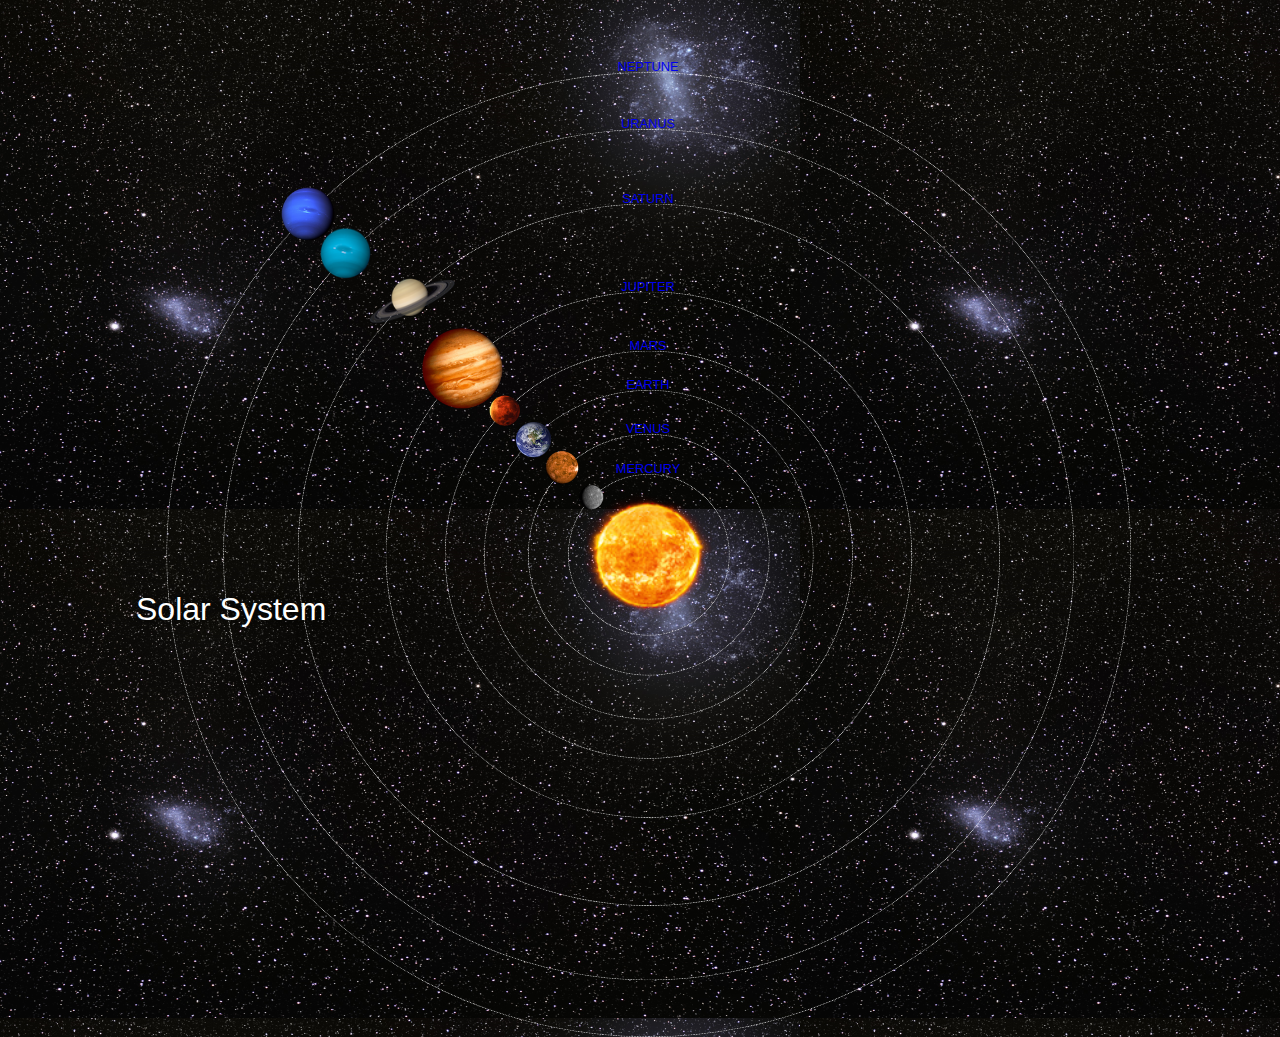
<file: index.html>
<!DOCTYPE html>
<html>
    <head>
        <title>Solar System</title>
        <link rel="stylesheet" href="style.css"/>
    </head>
    <body>
        <div id="container">
            <h1>Solar System</h1>
            <a href="sun.html"><img src="images/sun.png" id="sun"/></a>

            <div id="neptune-orbit">
            <a href="neptune.html"><img src="images/neptune.png" id="neptune"/></a> 
            </div>
            <div id="neptune-label" class="label-box">
                <a href="neptune.html">NEPTUNE</a>
            </div>
            <div id="uranus-orbit">
                <a href="uranus.html"><img src="images/uranus.png" id="uranus"/></a>
            </div>
            <div id="uranus-label" class="label-box">
                <a href="uranus.html">URANUS</a>
            </div>
            <div id="saturn-orbit">
                <a href="saturn.html"><img src="images/saturn.png" id="saturn"/></a>
            </div>
            <div id="saturn-label" class="label-box">
                <a href="saturn.html">SATURN</a>
            </div>
            <div id="jupiter-orbit">
                <a href="jupiter.html"><img src="images/jupiter.png" id="jupiter"/></a>
            </div>
            <div id="jupiter-label" class="label-box">
                <a href="jupiter.html">JUPITER</a>
            </div>
            <div id="mars-orbit">
                <a href="jupiter.html"><img src="images/mars.png" id="mars"/></a>
            </div>
            <div id="mars-label" class="label-box">
                <a href="mars.html">MARS</a>
            </div>
            <div id="earth-orbit">
                <a href="earth.html"><img src="images/earth.png" id="earth"/></a>
            </div>
            <div id="earth-label" class="label-box">
                <a href="earth.html">EARTH</a>
            </div>
            <div id="venus-orbit">
                <a href="venus.html"><img src="images/venus.png" id="venus"/></a>
            </div>
            <div id="venus-label" class="label-box">
                <a href="venus.html">VENUS</a>
            </div>
            <div id="mercury-orbit">
                <a href="mercury.html"><img src="images/mercury.png" id="mercury"/></a>
            </div>
            <div id="mercury-label" class="label-box">
                <a href="mercury.html">MERCURY</a>
            </div>
        </div>
    </body>
</html>
</file>
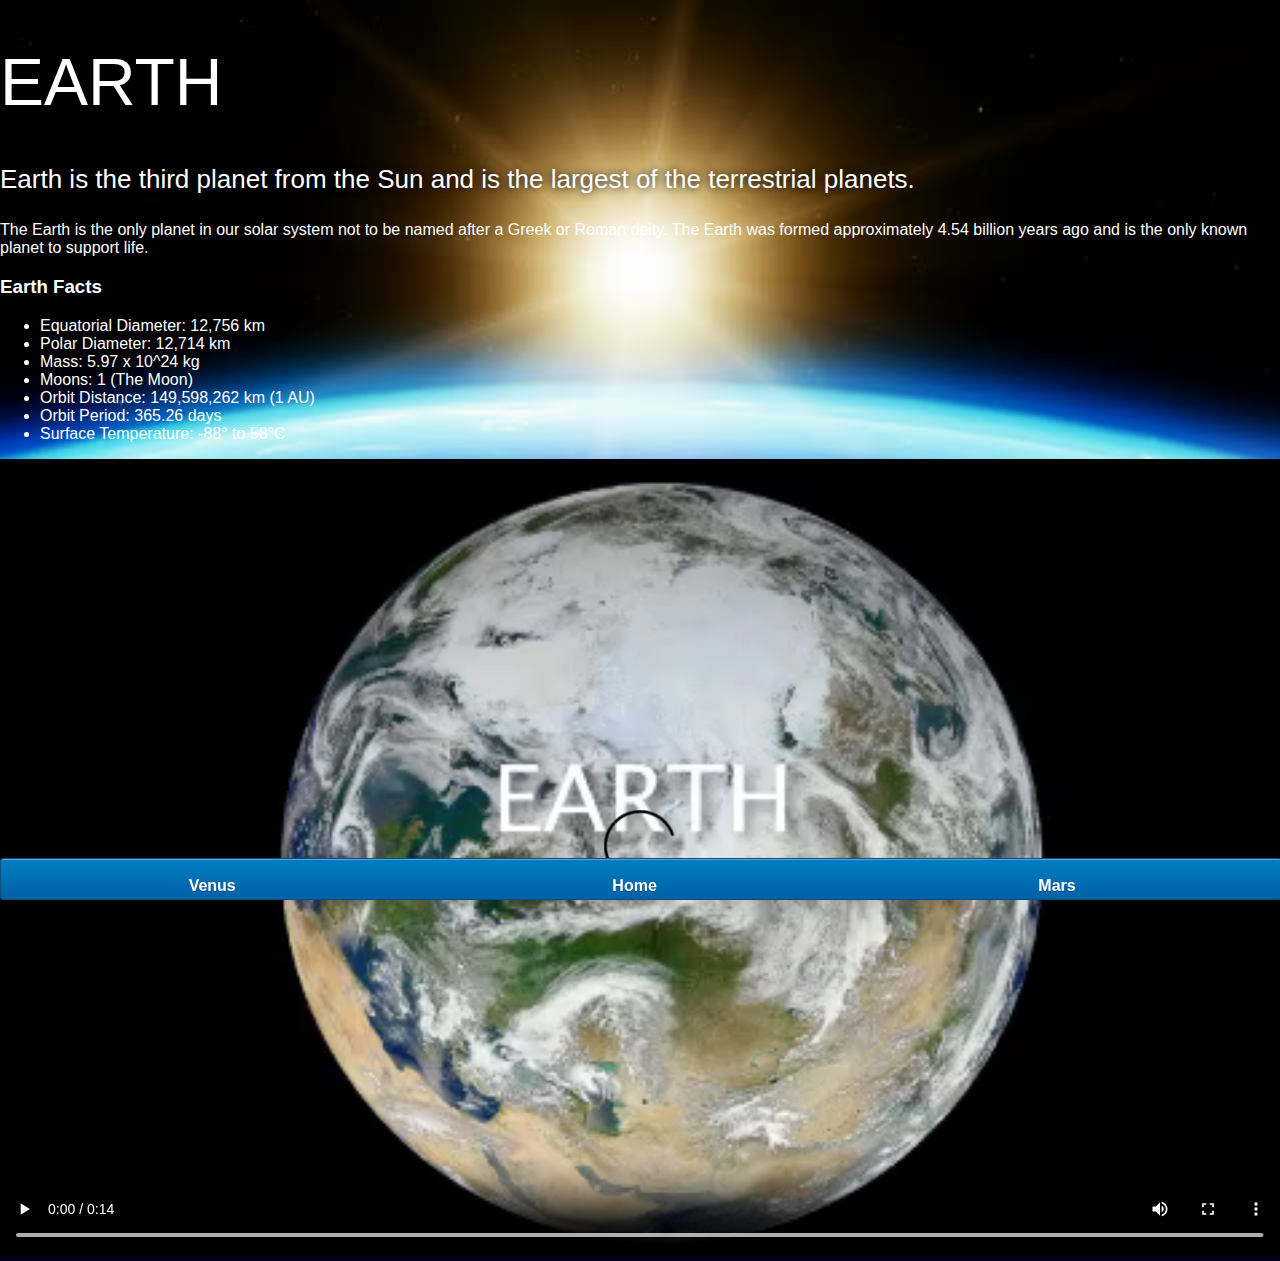
<file: earth.html>
<!DOCTYPE html>
<html>

<head>
    <title>Solar System</title>
    <link rel="stylesheet" href="style-pages.css" />
</head>

<body>
    <div id="main">
        <div id="content">

            <h1>Earth</h1>
            <p class="intro">
                Earth is the third planet from the Sun and is the largest of the terrestrial planets.
            </p>

            <p>
                The Earth is the only planet in our solar system not to be named after a Greek or Roman deity. The Earth
                was formed approximately 4.54 billion years ago and is the only known planet to support life.
            </p>

            <h3>Earth Facts</h3>
            <ul>
                <li>Equatorial Diameter: 12,756 km</li>
                <li>Polar Diameter: 12,714 km</li>
                <li>Mass: 5.97 x 10^24 kg</li>
                <li>Moons: 1 (The Moon)</li>
                <li>Orbit Distance: 149,598,262 km (1 AU)</li>
                <li>Orbit Period: 365.26 days</li>
                <li>Surface Temperature: -88&deg; to 58&deg;C</li>
            </ul>
            <video id="video" controls>
                <source src="videos/earth-video.mp4" type="video/mp4">
            </video>

        </div>
        <div id="tabs-bottom">

            <a href="venus.html">Venus</a>
            <a href="index.html">Home</a>
            <a href="mars.html">Mars</a>

        </div>
    </div>
</body>

</html>
</file>
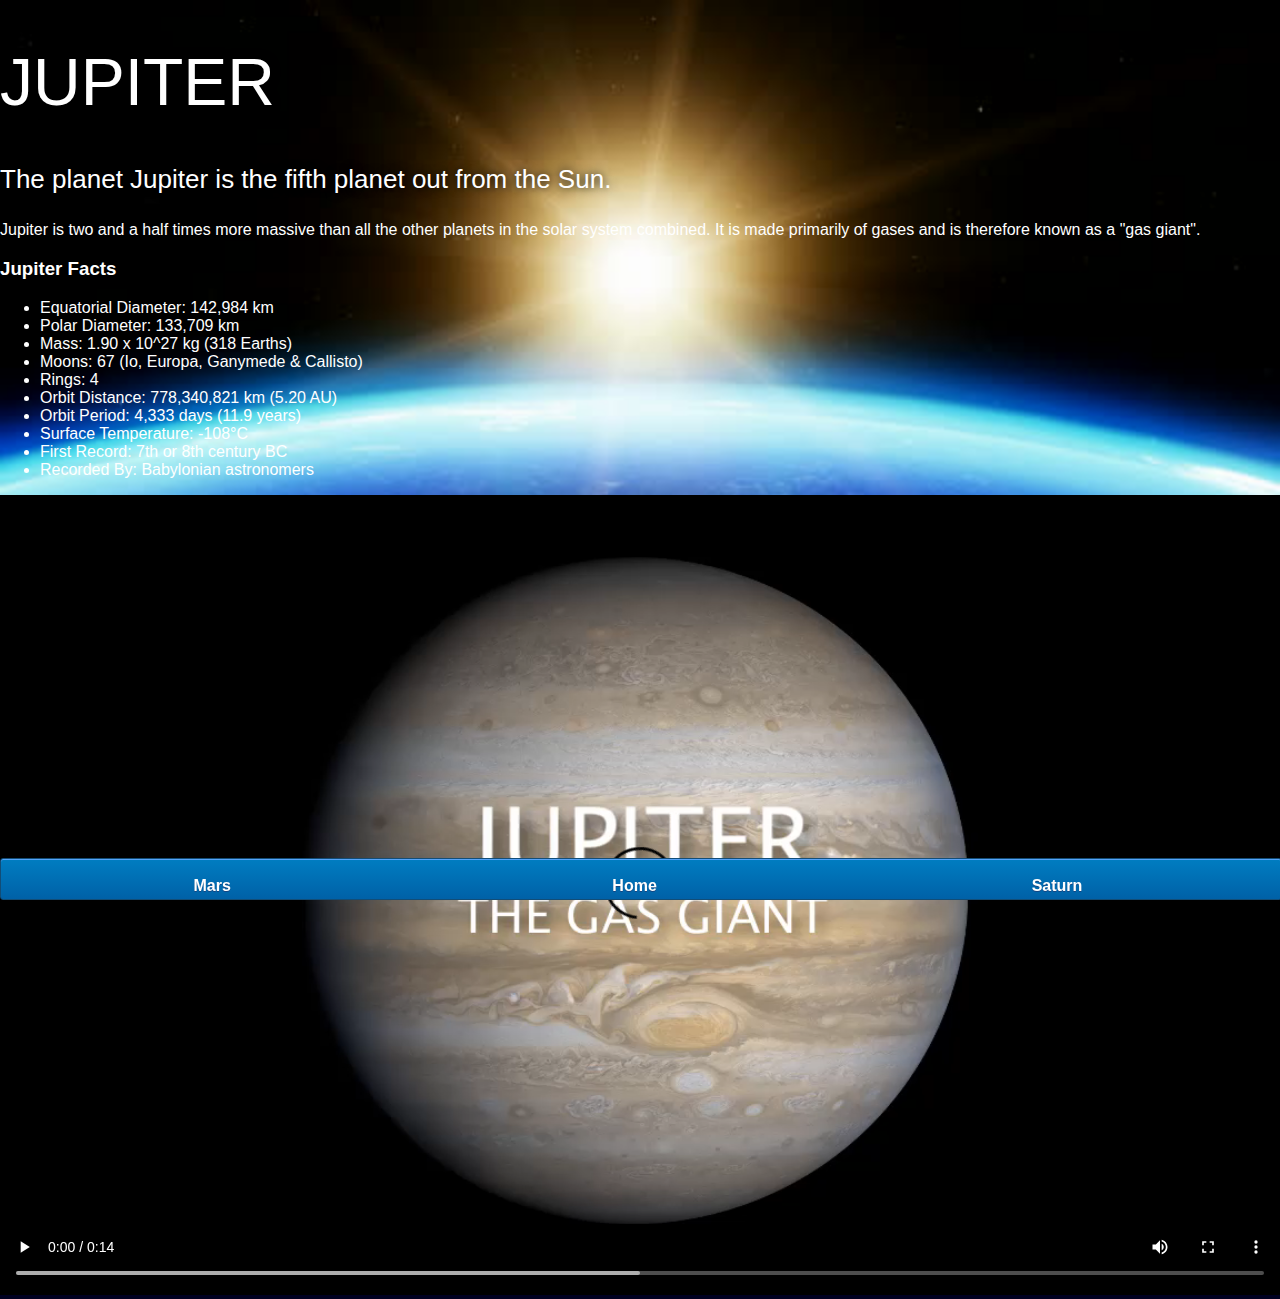
<file: jupiter.html>
<!DOCTYPE html>
<html>

<head>
    <title>Solar System</title>
    <link rel="stylesheet" href="style-pages.css" />
</head>

<body>
    <div id="main">
        <div id="content">

            <h1>Jupiter</h1>
            <p class="intro">
                The planet Jupiter is the fifth planet out from the Sun.
            </p>

            <p>
                Jupiter is two and a half times more massive than all the other planets in the solar system combined. It
                is made primarily of gases and is therefore known as a "gas giant".
            </p>

            <h3>Jupiter Facts</h3>
            <ul>
                <li>Equatorial Diameter: 142,984 km</li>
                <li>Polar Diameter: 133,709 km</li>
                <li>Mass: 1.90 x 10^27 kg (318 Earths)</li>
                <li>Moons: 67 (Io, Europa, Ganymede & Callisto)</li>
                <li>Rings: 4</li>
                <li>Orbit Distance: 778,340,821 km (5.20 AU)</li>
                <li>Orbit Period: 4,333 days (11.9 years)</li>
                <li>Surface Temperature: -108&deg;C</li>
                <li>First Record: 7th or 8th century BC</li>
                <li>Recorded By: Babylonian astronomers</li>
            </ul>
            <video id="video" controls>
                <source src="videos/jupiter-video.mp4" type="video/mp4">
            </video>
        </div>
        <div id="tabs-bottom">


            <a href="mars.html">Mars</a>
            <a href="index.html">Home</a>
            <a href="saturn.html">Saturn</a>
        </div>
    </div>
</body>

</html>
</file>
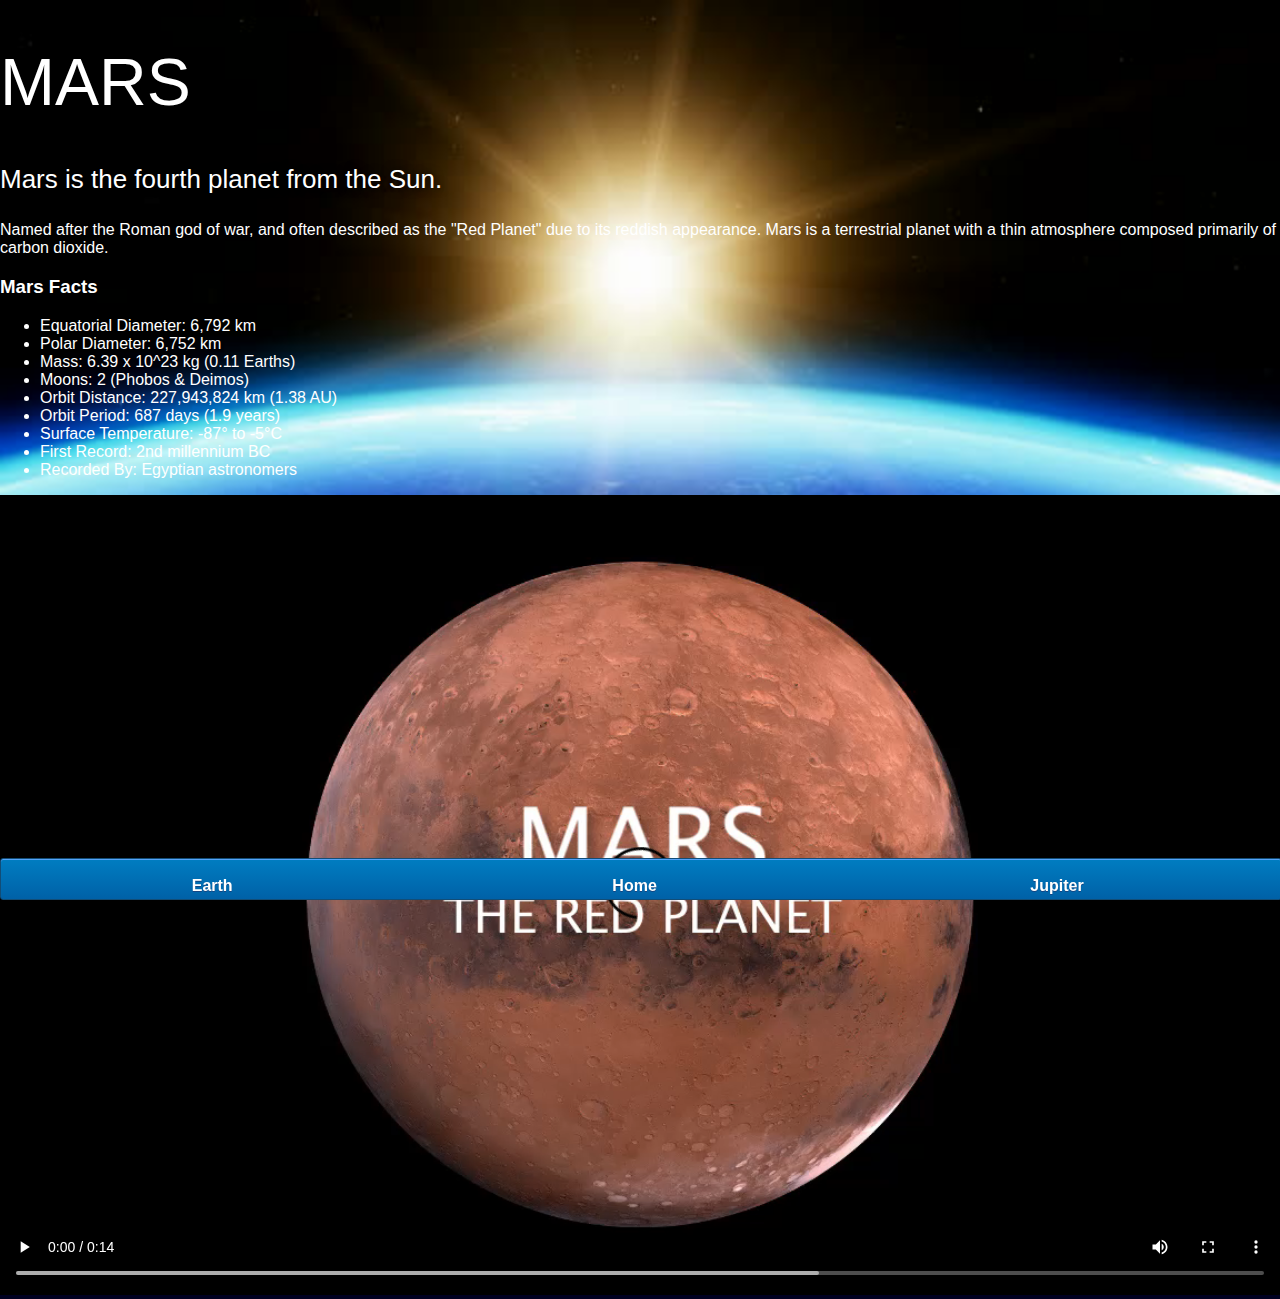
<file: mars.html>
<!DOCTYPE html>
<html>

<head>
    <title>Solar System</title>
    <link rel="stylesheet" href="style-pages.css" />
</head>

<body>
    <div id="main">
        <div id="content">

            <h1>Mars</h1>
            <p class="intro">
                Mars is the fourth planet from the Sun.
            </p>

            <p>
                Named after the Roman god of war, and often described as the "Red Planet" due to its reddish appearance.
                Mars is a terrestrial planet with a thin atmosphere composed primarily of carbon dioxide.
            </p>

            <h3>Mars Facts</h3>
            <ul>
                <li>Equatorial Diameter: 6,792 km</li>
                <li>Polar Diameter: 6,752 km</li>
                <li>Mass: 6.39 x 10^23 kg (0.11 Earths)</li>
                <li>Moons: 2 (Phobos & Deimos)</li>
                <li>Orbit Distance: 227,943,824 km (1.38 AU)</li>
                <li>Orbit Period: 687 days (1.9 years)</li>
                <li>Surface Temperature: -87&deg; to -5&deg;C</li>
                <li>First Record: 2nd millennium BC</li>
                <li>Recorded By: Egyptian astronomers</li>
            </ul>
            <video id="video" controls>
                <source src="videos/mars-video.mp4" type="video/mp4">
            </video>

        </div>
        <div id="tabs-bottom">

            <a href="earth.html">Earth</a>
            <a href="index.html">Home</a>
            <a href="jupiter.html">Jupiter</a>

        </div>
    </div>
</body>

</html>
</file>
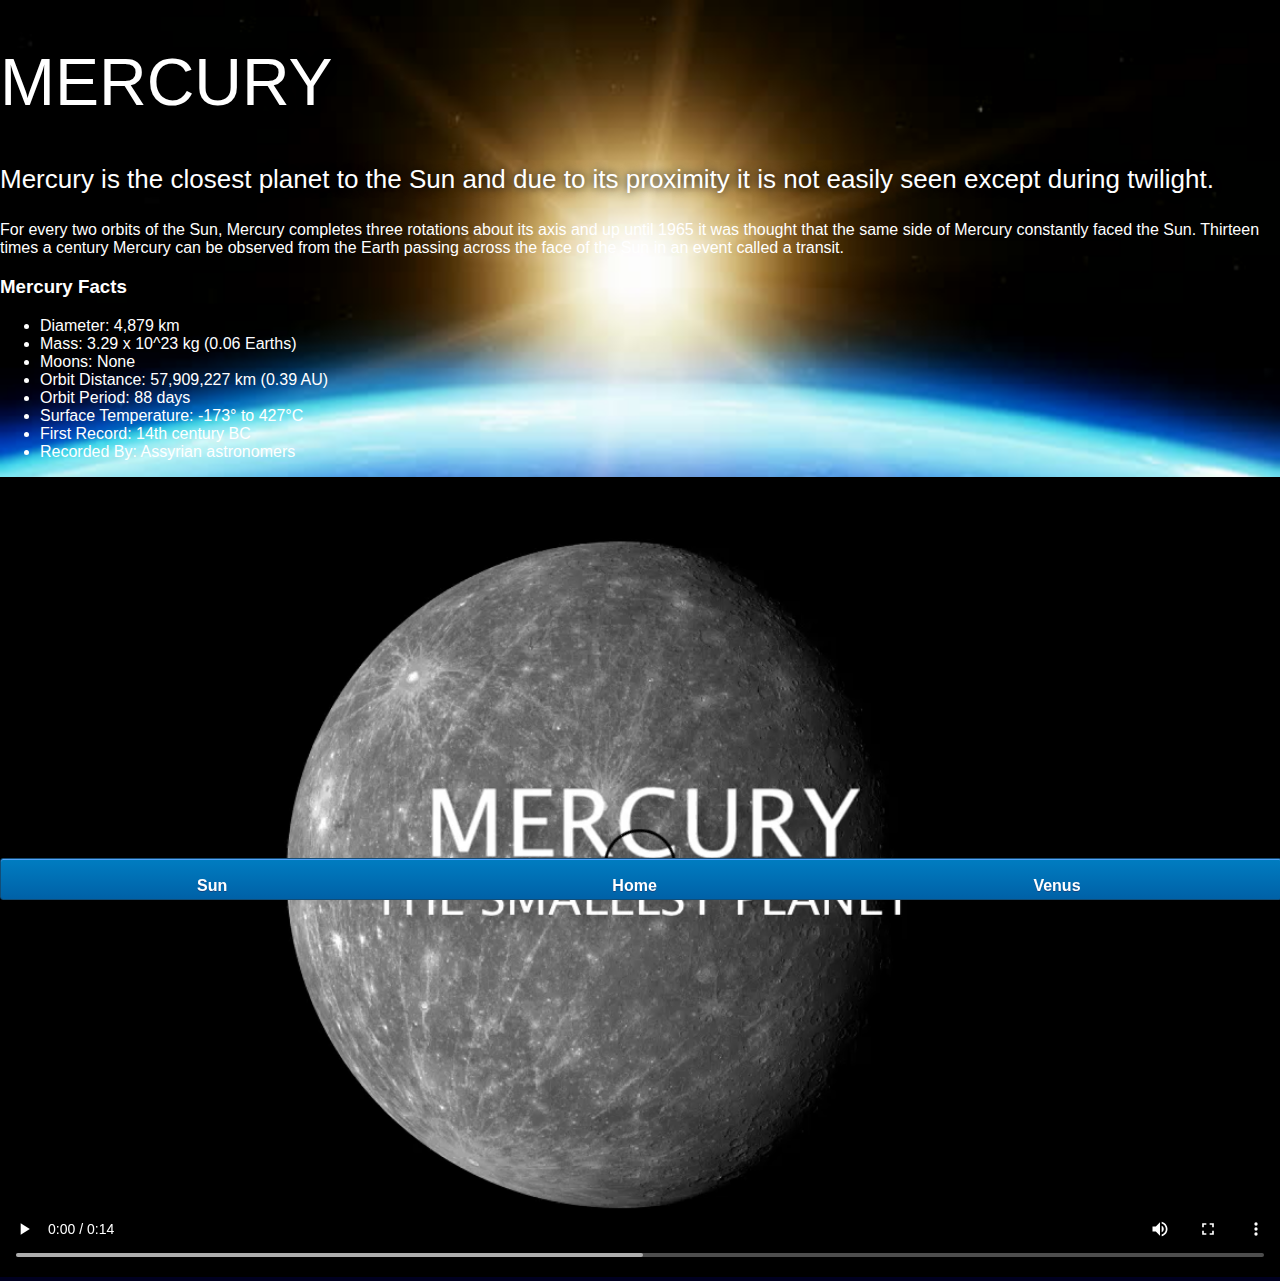
<file: mercury.html>
<!DOCTYPE html>
<html>

<head>
    <title>Solar System</title>
    <link rel="stylesheet" href="style-pages.css" />
</head>

<body>
    <div id="main">
        <div id="content">

            <h1>Mercury</h1>
            <p class="intro">
                Mercury is the closest planet to the Sun and due to its proximity it is not easily seen except during
                twilight.
            </p>

            <p>
                For every two orbits of the Sun, Mercury completes three rotations about its axis and up until 1965 it
                was thought that the same side of Mercury constantly faced the Sun. Thirteen times a century Mercury can
                be observed from the Earth passing across the face of the Sun in an event called a transit.
            </p>

            <h3>Mercury Facts</h3>
            <ul>
                <li>Diameter: 4,879 km</li>
                <li>Mass: 3.29 x 10^23 kg (0.06 Earths)</li>
                <li>Moons: None</li>
                <li>Orbit Distance: 57,909,227 km (0.39 AU)</li>
                <li>Orbit Period: 88 days</li>
                <li>Surface Temperature: -173&deg; to 427&deg;C</li>
                <li>First Record: 14th century BC</li>
                <li>Recorded By: Assyrian astronomers</li>
            </ul>
            <video id="video" controls>
                <source src="videos/mercury-video.mp4" type="video/mp4">
            </video>

        
        </div>
        <div id="tabs-bottom">

            <a href="sun.html">Sun</a>
            <a href="index.html">Home</a>
            <a href="venus.html">Venus</a>
        </div>
    </div>
</body>

</html>
</file>
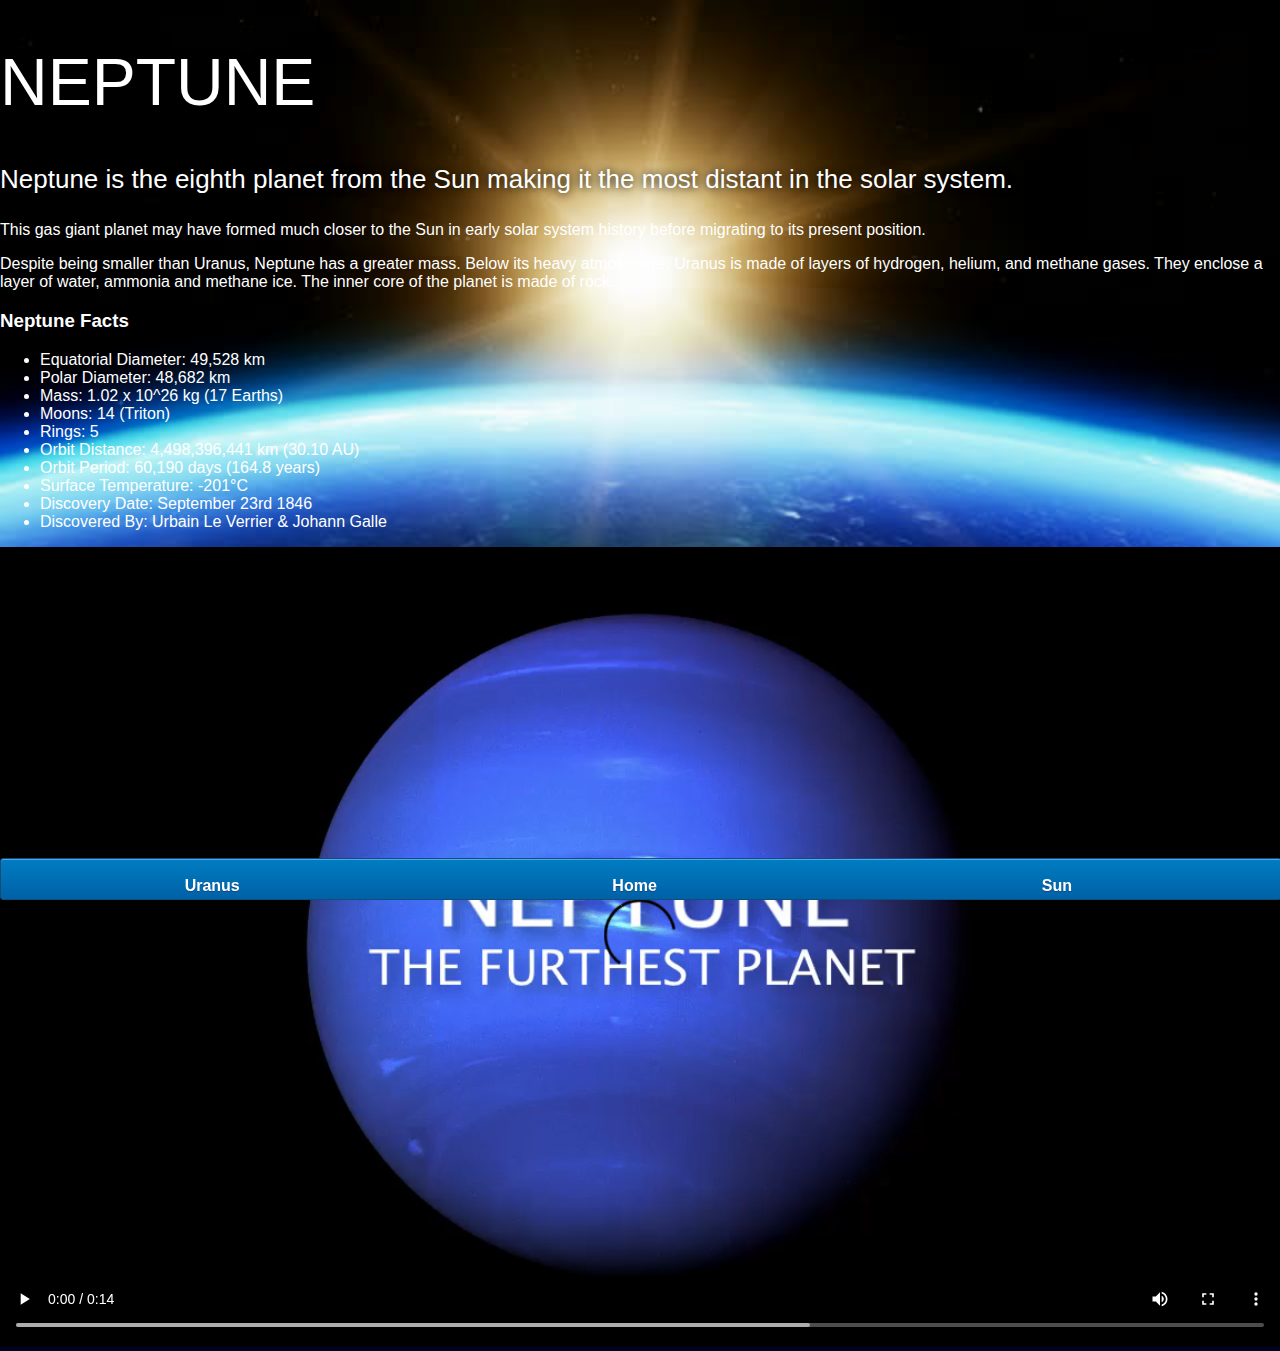
<file: neptune.html>
<!DOCTYPE html>
<html>

<head>
    <title>Solar System</title>
    <link rel="stylesheet" href="style-pages.css" />
</head>

<body>
    <div id="main">
        <div id="content">

            <h1>Neptune</h1>
            <p class="intro">
                Neptune is the eighth planet from the Sun making it the most distant in the solar system.
            </p>
            <p>
                This gas giant planet may have formed much closer to the Sun in early solar system history before
                migrating to its present position.</p>

            <p>Despite being smaller than Uranus, Neptune has a greater mass. Below its heavy atmosphere, Uranus is made
                of layers of hydrogen, helium, and methane gases. They enclose a layer of water, ammonia and methane
                ice. The inner core of the planet is made of rock.</p>

            <h3>Neptune Facts</h3>
            <ul>
                <li>Equatorial Diameter: 49,528 km</li>
                <li>Polar Diameter: 48,682 km</li>
                <li>Mass: 1.02 x 10^26 kg (17 Earths)</li>
                <li>Moons: 14 (Triton)</li>
                <li>Rings: 5</li>
                <li>Orbit Distance: 4,498,396,441 km (30.10 AU)</li>
                <li>Orbit Period: 60,190 days (164.8 years)</li>
                <li>Surface Temperature: -201&deg;C</li>
                <li>Discovery Date: September 23rd 1846</li>
                <li>Discovered By: Urbain Le Verrier & Johann Galle</li>
            </ul>

            <video id="video" controls>
                <source src="videos/neptune-video.mp4" type="video/mp4">
            </video>


        </div>
        <div id="tabs-bottom">

            <a href="uranus.html">Uranus</a>
            <a href="index.html">Home</a>
            <a href="sun.html">Sun</a>
        </div>
    </div>
</body>

</html>
</file>
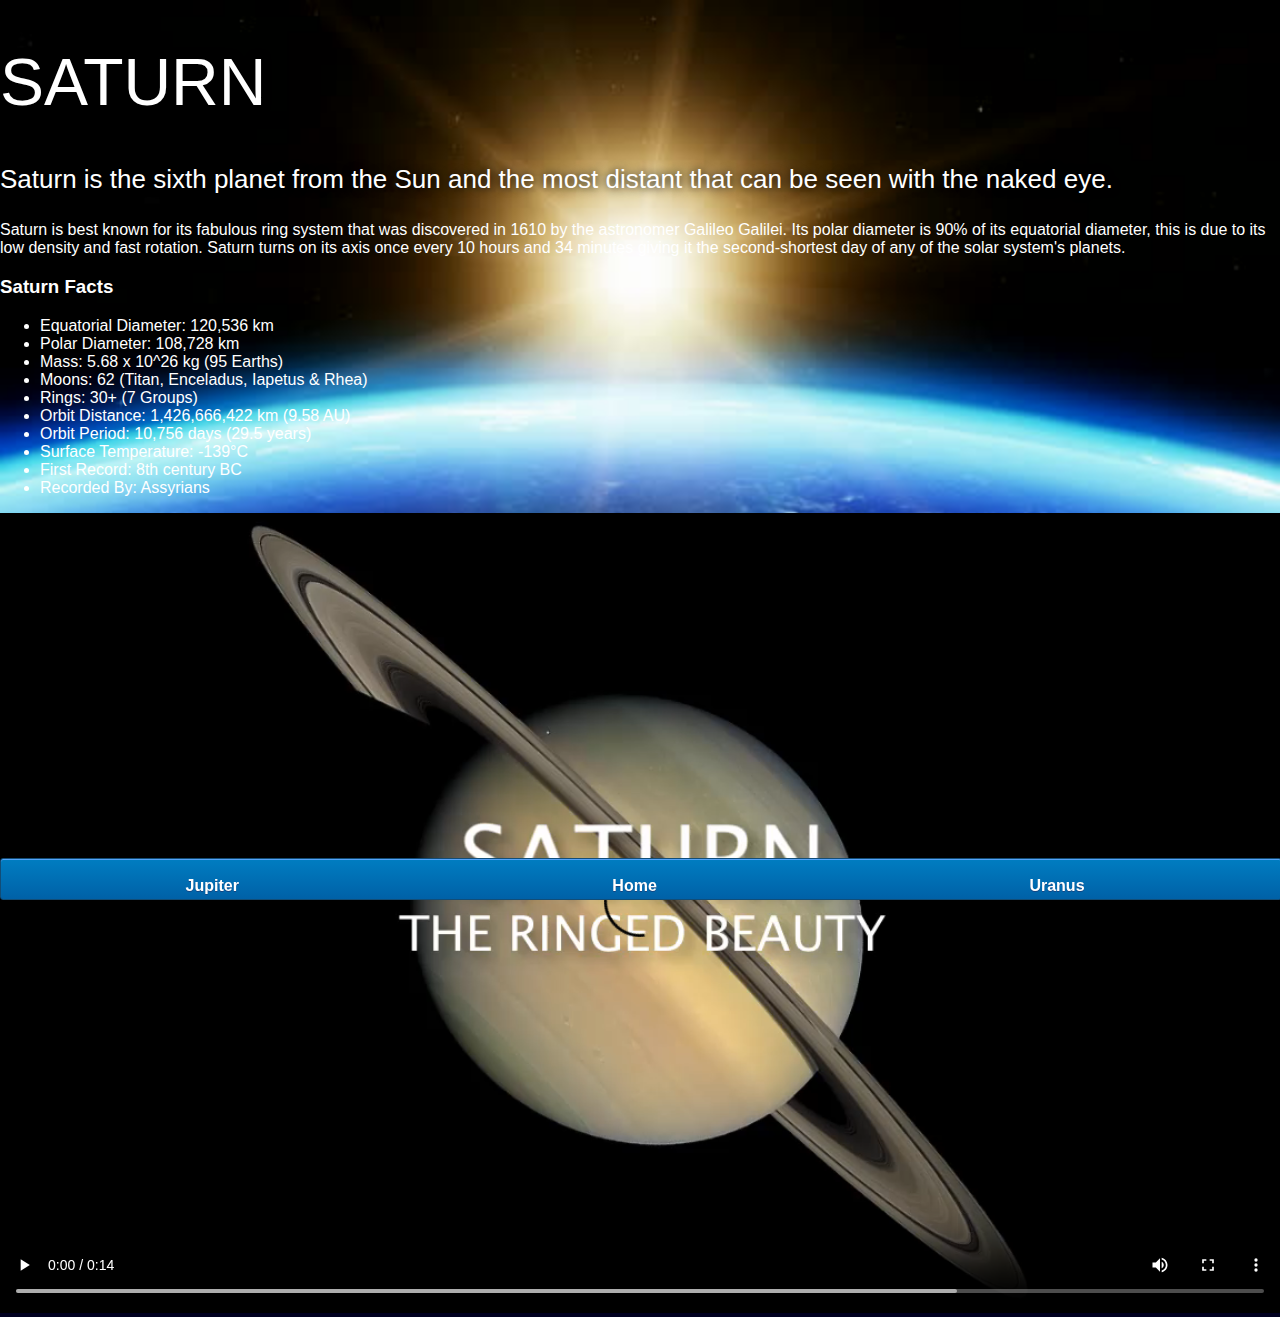
<file: saturn.html>
<!DOCTYPE html>
<html>

<head>
    <title>Solar System</title>
    <link rel="stylesheet" href="style-pages.css" />
</head>

<body>
    <div id="main">
        <div id="content">

            <h1>Saturn</h1>
            <p class="intro">
                Saturn is the sixth planet from the Sun and the most distant that can be seen with the naked eye.
            </p>

            <p>
                Saturn is best known for its fabulous ring system that was discovered in 1610 by the astronomer Galileo
                Galilei. Its polar diameter is 90% of its equatorial diameter, this is due to its low density and fast
                rotation. Saturn turns on its axis once every 10 hours and 34 minutes giving it the second-shortest day
                of any of the solar system's planets.
            </p>

            <h3>Saturn Facts</h3>
            <ul>
                <li>Equatorial Diameter: 120,536 km</li>
                <li>Polar Diameter: 108,728 km</li>
                <li>Mass: 5.68 x 10^26 kg (95 Earths)</li>
                <li>Moons: 62 (Titan, Enceladus, Iapetus & Rhea)</li>
                <li>Rings: 30+ (7 Groups)</li>
                <li>Orbit Distance: 1,426,666,422 km (9.58 AU)</li>
                <li>Orbit Period: 10,756 days (29.5 years)</li>
                <li>Surface Temperature: -139&deg;C</li>
                <li>First Record: 8th century BC</li>
                <li>Recorded By: Assyrians</li>
            </ul>
            <video id="video" controls>
                <source src="videos/saturn-video.mp4" type="video/mp4">
            </video>

        </div>
        <div id="tabs-bottom">

            <a href="jupiter.html">Jupiter</a>
            <a href="index.html">Home</a>
            <a href="uranus.html">Uranus</a>
        </div>
    </div>
</body>

</html>
</file>
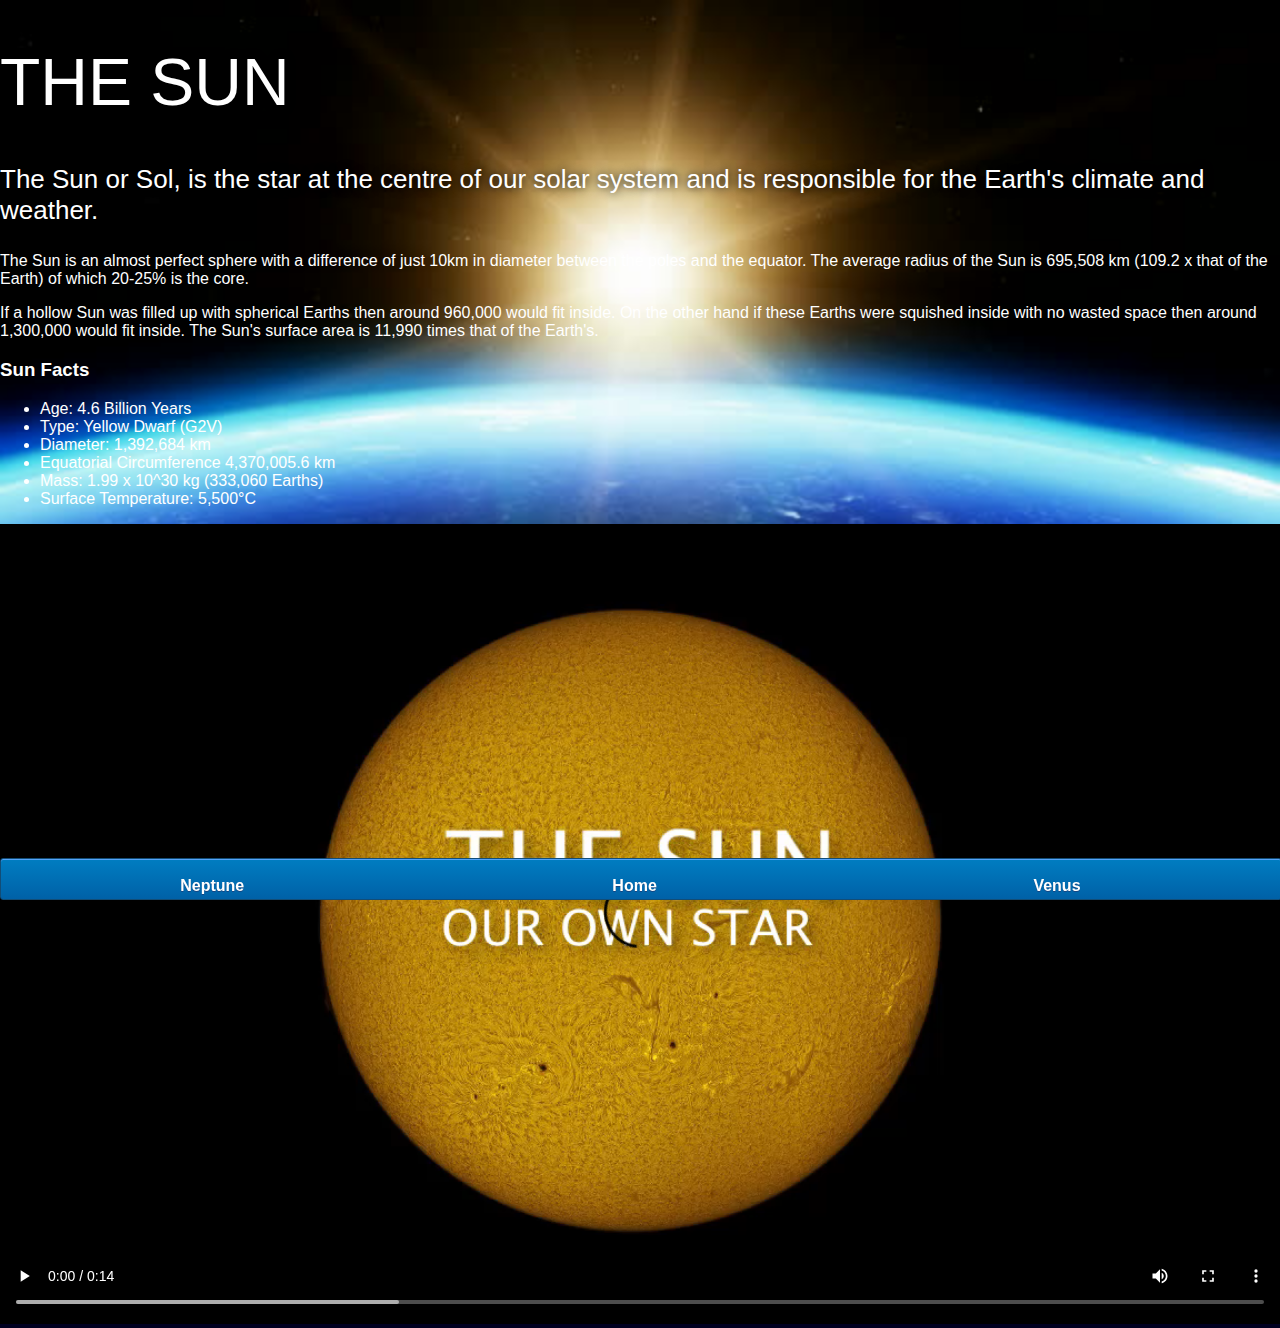
<file: sun.html>
<!DOCTYPE html>
<html>

<head>
    <title>Solar System</title>
    <link rel="stylesheet" href="style-pages.css"/>

</head>

<body>
    <div id="main">
        <div id="content">
            <h1>The Sun</h1>
            <p class="intro">
                The Sun or Sol, is the star at the centre of our solar system and is responsible for the Earth's climate
                and weather.
            </p>

            <p>
                The Sun is an almost perfect sphere with a difference of just 10km in diameter between the poles and the
                equator. The average radius of the Sun is 695,508 km (109.2 x that of the Earth) of which 20-25% is the
                core.
            </p>
            <p>
                If a hollow Sun was filled up with spherical Earths then around 960,000 would fit inside. On the other
                hand if these Earths were squished inside with no wasted space then around 1,300,000 would fit inside.
                The Sun's surface area is 11,990 times that of the Earth's.
            </p>

            <h3>Sun Facts</h3>
            <ul>
                <li>Age: 4.6 Billion Years</li>
                <li>Type: Yellow Dwarf (G2V)</li>
                <li>Diameter: 1,392,684 km</li>
                <li>Equatorial Circumference 4,370,005.6 km</li>
                <li>Mass: 1.99 x 10^30 kg (333,060 Earths)</li>
                <li>Surface Temperature: 5,500°C</li>
            </ul>
            <video id="video" controls>
                <source src="videos/sun-video.mp4" type="video/mp4">
            </video>
        </div>
        <div id="tabs-bottom">
            <a href="neptune.html">Neptune</a>
            <a href="index.html">Home</a>
            <a href="venus.html">Venus</a>
        </div>
    </div>
</body>

</html>
</file>
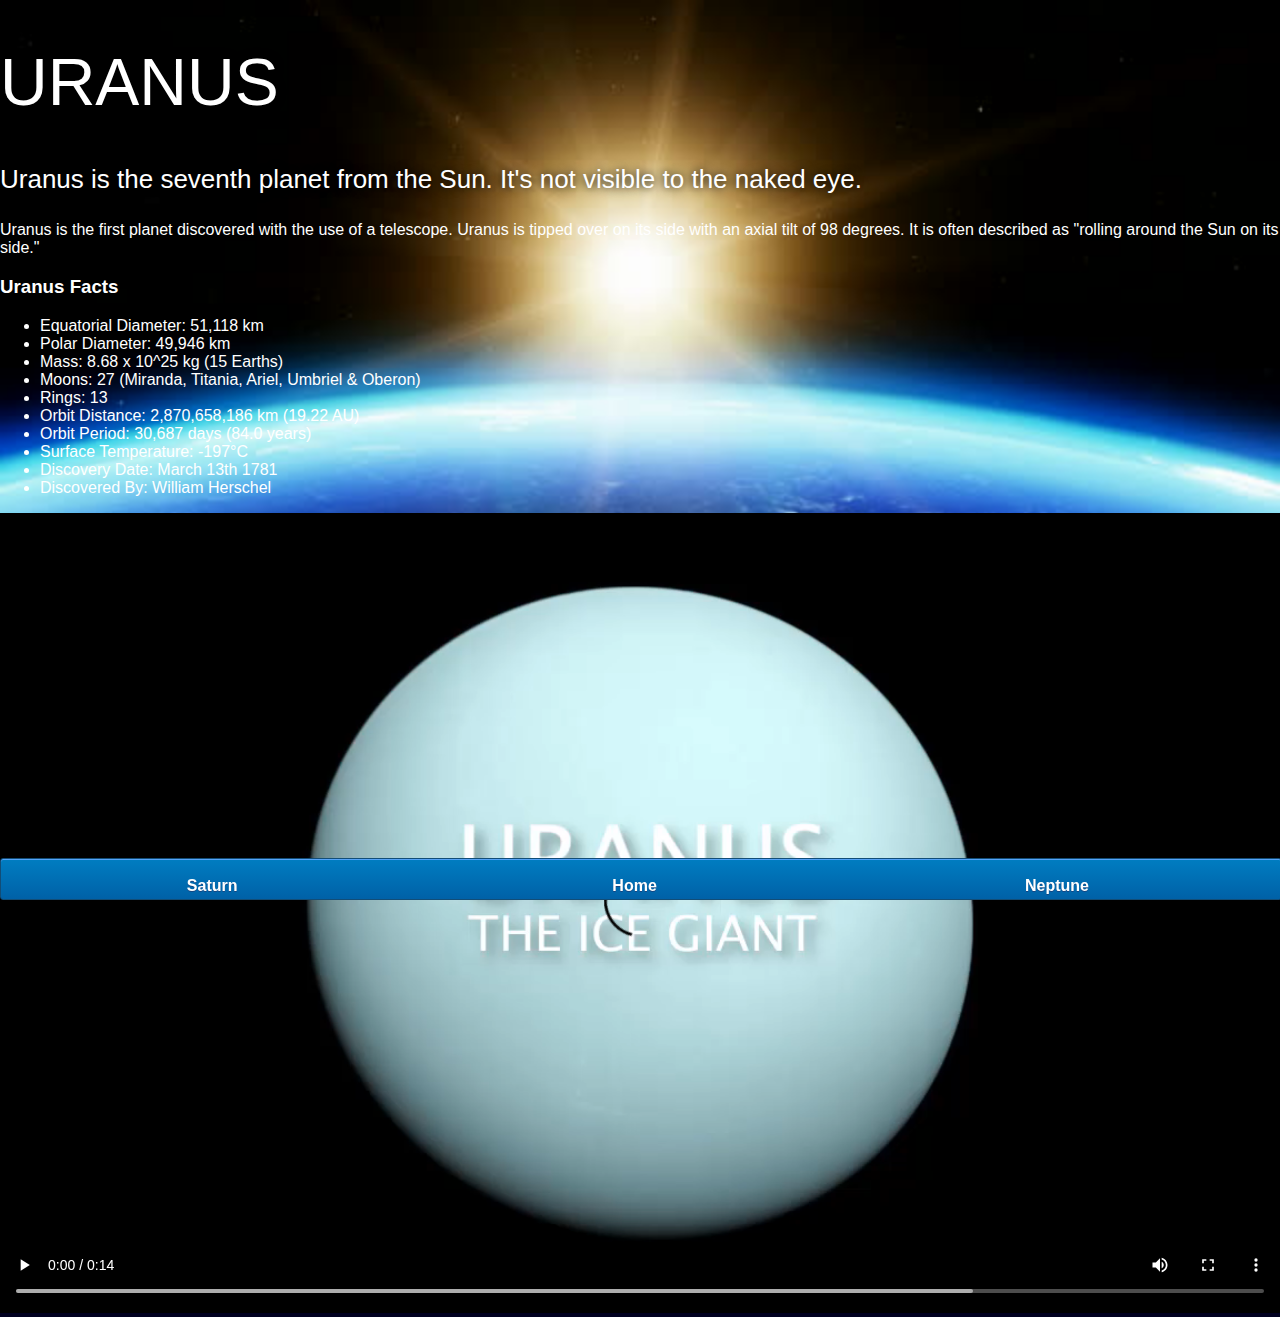
<file: uranus.html>
<!DOCTYPE html>
<html>

<head>
    <title>Solar System</title>
    <link rel="stylesheet" href="style-pages.css" />
</head>

<body>
    <div id="main">
        <div id="content">

            <h1>Uranus</h1>
            <p class="intro">
                Uranus is the seventh planet from the Sun. It's not visible to the naked eye.
            </p>

            <p>
                Uranus is the first planet discovered with the use of a telescope. Uranus is tipped over on its side
                with an axial tilt of 98 degrees. It is often described as "rolling around the Sun on its side."
            </p>

            <h3>Uranus Facts</h3>
            <ul>
                <li>Equatorial Diameter: 51,118 km</li>
                <li>Polar Diameter: 49,946 km</li>
                <li>Mass: 8.68 x 10^25 kg (15 Earths)</li>
                <li>Moons: 27 (Miranda, Titania, Ariel, Umbriel & Oberon)</li>
                <li>Rings: 13</li>
                <li>Orbit Distance: 2,870,658,186 km (19.22 AU)</li>
                <li>Orbit Period: 30,687 days (84.0 years)</li>
                <li>Surface Temperature: -197&deg;C</li>
                <li>Discovery Date: March 13th 1781</li>
                <li>Discovered By: William Herschel</li>
            </ul>
            <video id="video" controls>
                <source src="videos/uranus-video.mp4" type="video/mp4">
            </video>

        </div>
        <div id="tabs-bottom">

            <a href="saturn.html">Saturn</a>
            <a href="index.html">Home</a>
            <a href="neptune.html">Neptune</a>
        </div>
    </div>
</body>

</html>
</file>
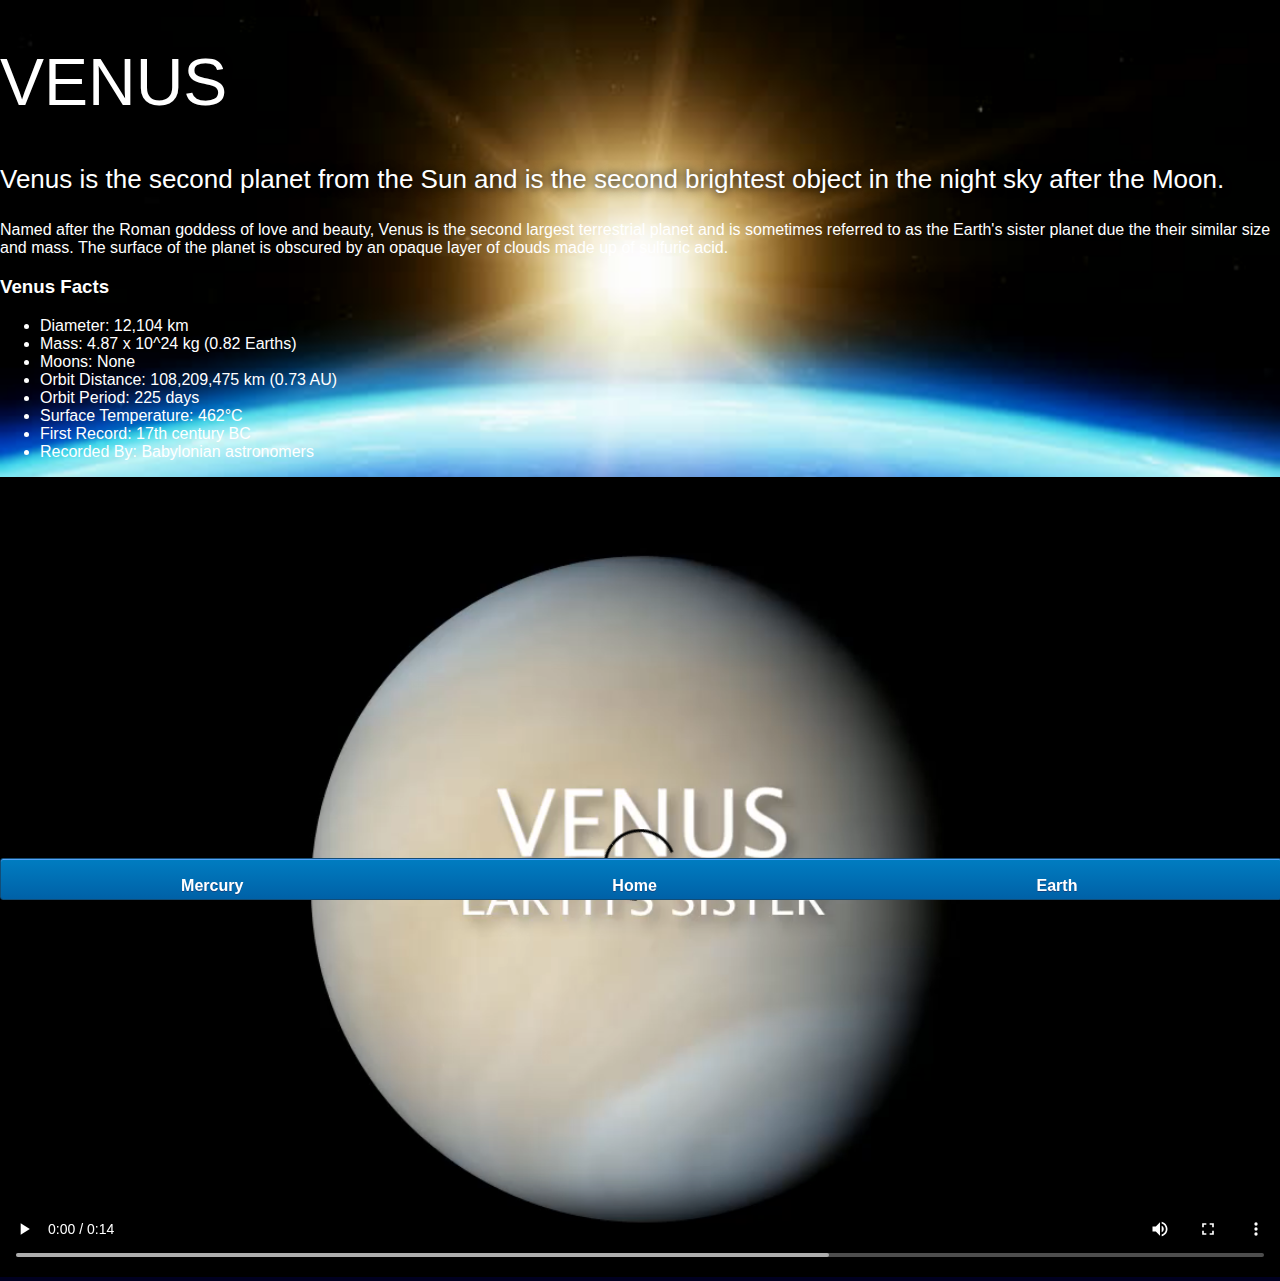
<file: venus.html>
<!DOCTYPE html>
<html>

<head>
    <title>Solar System</title>
    <link rel="stylesheet" href="style-pages.css" />
</head>

<body>
    <div id="main">
        <div id="content">


            <h1>Venus</h1>
            <p class="intro">
                Venus is the second planet from the Sun and is the second brightest object in the night sky after the
                Moon.
            </p>

            <p>
                Named after the Roman goddess of love and beauty, Venus is the second largest terrestrial planet and is
                sometimes referred to as the Earth's sister planet due the their similar size and mass. The surface of
                the planet is obscured by an opaque layer of clouds made up of sulfuric acid.
            </p>

            <h3>Venus Facts</h3>
            <ul>
                <li>Diameter: 12,104 km</li>
                <li>Mass: 4.87 x 10^24 kg (0.82 Earths)</li>
                <li>Moons: None</li>
                <li>Orbit Distance: 108,209,475 km (0.73 AU)</li>
                <li>Orbit Period: 225 days</li>
                <li>Surface Temperature: 462&deg;C</li>
                <li>First Record: 17th century BC</li>
                <li>Recorded By: Babylonian astronomers</li>
            </ul>
            <video id="video" controls>
                <source src="videos/venus-video.mp4" type="video/mp4">
            </video>
        </div>
        <div id="tabs-bottom">

            <a href="mercury.html">Mercury</a>
            <a href="index.html">Home</a>
            <a href="earth.html">Earth</a>
        </div>
    </div>
</body>

</html>
</file>
<file: style.css>
body{
    width: 100%;
    height: 100%;
    background: url('images/space.png');
    overflow: hidden;
}
h1{
    font-family: sans-serif;
    font-weight: 100;
    font-size: 40px;
    text-shadow: 0 0 10px #000000;
    color: white;
}

/*=================== SUN ===================*/

#sun{
    position: absolute;
    z-index: 1000;
    width: 160px;
    bottom: 10px;
    left: 50%;
    margin-left: -80px;
}

/*=================== NEPTUNE ===================*/

#neptune{
    width: 66px;
    height: 66px;
    margin: 143px;
    z-index: 1000;
    animation: spin-right 8s linear infinite;
    -webkit-animation: spin-right 8s linear infinite;
}
#neptune-orbit{
    position: absolute;
    width: 1204px;
    height: 1204px;
    bottom: -512px;
    left: 50%;
    margin-left: -602px;
    border: 1px dotted white;
    border-radius: 50%;
    animation: spin-left 14s linear infinite;
    -webkit-animation: spin-left 14s linear infinite;
}
#neptune-label{
    bottom: 692px;
}

/*=================== PLEASE REMOVE ===================*/

#container{
    transform: scale(0.8, 0.8) translate(0, 700px);
}

/*=================== LABEL-BOX ===================*/
.label-box{
    position: absolute;
    width: 150px;
    left: 50%;
    margin-left: -75px;
    text-align: center;
    color: white;
    font-weight: 100;
    font-family: sans-serif;
}
.label-box a{
    text-decoration: none;
    padding: 0;
    margin: 0;
}
.label-box a:visited{

    color: white;
}
/*=================== ANIMATION ===================*/

@keyframes spin-left{
    100%{
        transform: rotate(-360deg);
        -webkit-transform: rotate(-360deg);
    }
    
}
@keyframes spin-right{
    100%{
        transform: rotate(360deg);
        -webkit-transform: rotate(360deg);
    }
    
}
/*=================== URANUS ===================*/

#uranus{
    width: 66px;
    height: 66px;
    margin: 120px;
    z-index: 1000;
    animation: spin-right 8s linear infinite;
    -webkit-animation: spin-right 8s linear infinite;
}
#uranus-orbit{
    position: absolute;
    width: 1062px;
    height: 1062px;
    bottom: -441px;
    left: 50%;
    margin-left: -531px;
    border: 1px dotted white;
    border-radius: 50%;
    animation: spin-left 15s linear infinite;
    -webkit-animation: spin-left 15s linear infinite;
}
#uranus-label{
    bottom: 620px;
}
/*=================== SATURN ===================*/

#saturn{
    width: 110px;
    margin: 85px;
    z-index: 1000;
    animation: spin-right 13s linear infinite;
    -webkit-animation: spin-right 13s linear infinite;
}
#saturn-orbit{
    position: absolute;
    width: 876px;
    height: 876px;
    bottom: -348px;
    left: 50%;
    margin-left: -438px;
    border: 1px dotted white;
    border-radius: 50%;
    animation: spin-left 13s linear infinite;
    -webkit-animation: spin-left 13s linear infinite;
}
#saturn-label{
    bottom: 527px;
}
/*=================== JUPITER ===================*/

#jupiter{
    width: 100px;
    height: 100px;
    margin: 45px;
    z-index: 1000;
    animation: spin-right 10s linear infinite;
    -webkit-animation: spin-right 10s linear infinite;
}
#jupiter-orbit{
    position: absolute;
    width: 656px;
    height: 656px;
    bottom: -238px;
    left: 50%;
    margin-left: -328px;
    border: 1px dotted white;
    border-radius: 50%;
    animation: spin-left 10s linear infinite;
    -webkit-animation: spin-left 10s linear infinite;
}
#jupiter-label{
    bottom: 417px;
}

/*==================== MARS ====================*/
#mars {
    width: 38px;
    height: 38px;
    margin: 55px;
    z-index: 1000;
    animation: spin-right 3s linear infinite;
    -webkit-animation: spin-right 3s linear infinite;
}

#mars-orbit {
    position: absolute;
    width: 508px;
    height: 508px;
    bottom: -164px;
    left: 50%;
    margin-left: -254px;
    border: 1px dotted white;
    border-radius: 50%;
    animation: spin-left 4s linear infinite;
    -webkit-animation: spin-left 4s linear infinite;
}

#mars-label{
    bottom: 343px;
}

/*==================== EARTH ====================*/

#earth {
    width: 50px;
    height: 50px;
    margin: 36px;
    z-index: 1000;
    animation: spin-right 3s linear infinite;
    -webkit-animation: spin-right 3s linear infinite;
}

#earth-orbit {
    position: absolute;
    width: 410px;
    height: 410px;
    bottom: -115px;
    left: 50%;
    margin-left: -205px;
    border: 1px dotted white;
    border-radius: 50%;
    animation: spin-left 5s linear infinite;
    -webkit-animation: spin-left 5s linear infinite;
}

#earth-label{
    bottom: 294px;
}

/*==================== VENUS ====================*/

#venus {
    width: 50px;
    height: 50px;
    margin: 16px;
    z-index: 1000;
}

#venus-orbit {
    position: absolute;
    width: 300px;
    height: 300px;
    bottom: -60px;
    left: 50%;
    margin-left: -150px;
    border: 1px dotted white;
    border-radius: 50%;
    animation: spin-left 4s linear infinite;
    -webkit-animation: spin-left 4s linear infinite;
}

#venus-label{
    bottom: 239px;
}

/*==================== MERCURY ====================*/

#mercury {
    width: 40px;
    height: 40px;
    margin: 8px;
    z-index: 1000;
}


#mercury-orbit {
    position: absolute;
    z-index: 1;
    width: 200px;
    height: 200px;
    bottom: -10px;
    left: 50%;
    margin-left: -100px;
    border: 1px dotted white;
    border-radius: 50%;
    animation: spin-left 2s linear infinite;
    -webkit-animation: spin-left 2s linear infinite;
}

#mercury-label{
    bottom: 189px;
}
</file>
<file: style-pages.css>
body{
    margin: 0;
    padding: 0;
    width: 100%;
    background-color: #000020;
    font-family: sans-serif;
    background-image: url('images/earth-sunrise.jpg');
    background-repeat: no-repeat;
    background-size: 100%;
    color: #ffffff;
}
h1{
    font-weight: 100;
    font-size: 66px;
    text-shadow: 0 0 10px #000000;
    text-transform: uppercase;
}

p.intro{
    font-size: 26px;
    font-weight: 200;
    text-shadow: 0 0 10px #000000;
}

content{
    margin-top: 50px;
    padding: 8px;
}

#video{
    width: 100%;
}

/*=================== BOTTOM TABS ===================*/
#tabs-bottom{
    position: fixed;
    bottom: 0;
    left: 0;
    z-index: 500;
    display: inline-block;
    width: 100%;
    height: 40px;

    box-shadow: inset 0px 1px 0px 0px #54a3f7;
    background: linear-gradient(#007dc1, #0061a7);
    border-radius: 3px;
    border: 1px solid #124d77;

}
#tabs-bottom a{
   float: left;
   display: block;
   width: 33%;
   height: 35px;
   font-weight: 700;
   color: white;
   text-align: center;
   text-decoration: none;
   text-shadow: 0px 1px 0px #154682;
   padding-top: 18px;
}
</file>
